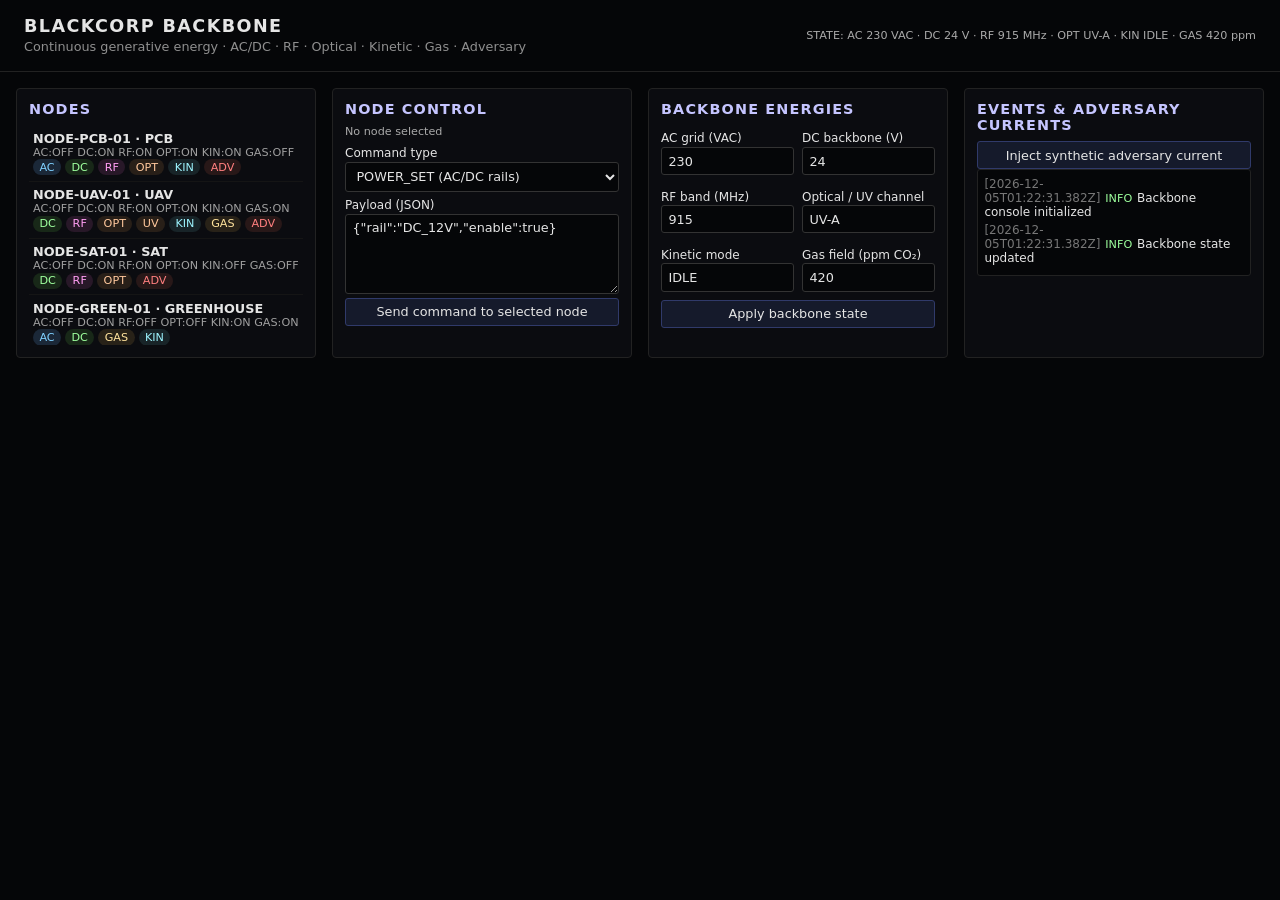
<file: index.html>
<!DOCTYPE html>
<html lang="en">
<head>
  <meta charset="UTF-8" />
  <title>BlackCorp Backbone Console</title>
  <meta name="viewport" content="width=device-width, initial-scale=1" />
  <style>
    * { box-sizing: border-box; font-family: system-ui, -apple-system, BlinkMacSystemFont, "SF Mono", monospace; }
    body { margin: 0; background:#050608; color:#e5e5e5; }
    header { padding: 1rem 1.5rem; border-bottom: 1px solid #222; display:flex; justify-content:space-between; align-items:center; }
    header h1 { margin:0; font-size:1.1rem; letter-spacing:0.08em; text-transform:uppercase; }
    header span { font-size:0.8rem; color:#8f8f8f; }
    main { display:flex; flex-wrap:wrap; padding:1rem; gap:1rem; }
    section { border:1px solid #222; padding:0.75rem; border-radius:4px; background:#0b0c10; flex:1 1 280px; min-width:260px; }
    h2 { margin:0 0 0.5rem 0; font-size:0.9rem; text-transform:uppercase; letter-spacing:0.08em; color:#c5c5ff; }
    .pill { display:inline-block; padding:0.1rem 0.4rem; border-radius:999px; font-size:0.7rem; margin-right:0.25rem; }
    .pill-ac { background:#1b2838; color:#7fd0ff; }
    .pill-dc { background:#182818; color:#9dff9d; }
    .pill-rf { background:#281828; color:#ff9df2; }
    .pill-opt { background:#281f18; color:#ffc89d; }
    .pill-kin { background:#182428; color:#9df5ff; }
    .pill-gas { background:#282218; color:#ffe39d; }
    .pill-adv { background:#281818; color:#ff7f7f; }
    .node-list { max-height:220px; overflow:auto; font-size:0.8rem; }
    .node { padding:0.35rem 0.25rem; border-bottom:1px solid #151515; cursor:pointer; }
    .node:hover { background:#11141b; }
    .node-id { font-weight:600; }
    .node-status { font-size:0.7rem; color:#9f9f9f; }
    label { font-size:0.75rem; display:block; margin-top:0.4rem; margin-bottom:0.1rem; }
    select, input, button, textarea {
      width:100%; padding:0.35rem 0.4rem; border-radius:3px; border:1px solid #333;
      background:#050608; color:#e5e5e5; font-size:0.8rem;
    }
    button { cursor:pointer; background:#151a2b; border-color:#303a6a; }
    button:hover { background:#1d2336; }
    textarea { resize:vertical; min-height:80px; }
    .log { max-height:260px; overflow:auto; font-size:0.75rem; background:#050608; padding:0.4rem; border-radius:3px; border:1px solid #222; }
    .log-entry { margin-bottom:0.25rem; }
    .log-time { color:#777; margin-right:0.3rem; }
    .log-tag { font-size:0.7rem; margin-right:0.3rem; }
    .tag-info { color:#9dff9d; }
    .tag-adv { color:#ff7f7f; }
    .tag-cmd { color:#9dc9ff; }
    .grid-2 { display:grid; grid-template-columns:1fr 1fr; gap:0.5rem; }
    .badge { font-size:0.7rem; color:#aaa; }
  </style>
</head>
<body>
<header>
  <div>
    <h1>BLACKCORP BACKBONE</h1>
    <span>Continuous generative energy · AC/DC · RF · Optical · Kinetic · Gas · Adversary</span>
  </div>
  <div class="badge" id="backboneState">STATE: INIT</div>
</header>

<main>
  <!-- Nodes -->
  <section>
    <h2>Nodes</h2>
    <div class="node-list" id="nodeList"></div>
  </section>

  <!-- Node detail / command -->
  <section>
    <h2>Node control</h2>
    <div id="nodeDetail">
      <div class="badge">No node selected</div>
    </div>
    <div style="margin-top:0.5rem;">
      <label for="cmdType">Command type</label>
      <select id="cmdType">
        <option value="POWER_SET">POWER_SET (AC/DC rails)</option>
        <option value="ROUTE_SET">ROUTE_SET (signal routing)</option>
        <option value="MODE_SET">MODE_SET (RF/OPT/UV/KIN/GAS)</option>
        <option value="OBSERVE">OBSERVE (telemetry pull)</option>
        <option value="QUARANTINE">QUARANTINE (adversary surface)</option>
      </select>

      <label for="cmdPayload">Payload (JSON)</label>
      <textarea id="cmdPayload" spellcheck="false">
{"rail":"DC_12V","enable":true}</textarea>

      <button id="sendCmdBtn">Send command to selected node</button>
    </div>
  </section>

  <!-- Energies / backbone -->
  <section>
    <h2>Backbone energies</h2>
    <div class="grid-2">
      <div>
        <label>AC grid (VAC)</label>
        <input id="acGrid" type="number" value="230" />
      </div>
      <div>
        <label>DC backbone (V)</label>
        <input id="dcBackbone" type="number" value="24" />
      </div>
      <div>
        <label>RF band (MHz)</label>
        <input id="rfBand" type="number" value="915" />
      </div>
      <div>
        <label>Optical / UV channel</label>
        <input id="optChannel" type="text" value="UV-A" />
      </div>
      <div>
        <label>Kinetic mode</label>
        <input id="kinMode" type="text" value="IDLE" />
      </div>
      <div>
        <label>Gas field (ppm CO₂)</label>
        <input id="gasField" type="number" value="420" />
      </div>
    </div>
    <button style="margin-top:0.5rem;" id="applyBackboneBtn">Apply backbone state</button>
  </section>

  <!-- Adversary / log -->
  <section>
    <h2>Events & adversary currents</h2>
    <button id="injectAdversaryBtn">Inject synthetic adversary current</button>
    <div class="log" id="eventLog"></div>
  </section>
</main>

<script>
  // --- Data model -----------------------------------------------------------

  const backbone = {
    acGridVac: 230,
    dcBackboneV: 24,
    rfBandMHz: 915,
    opticalChannel: "UV-A",
    kineticMode: "IDLE",
    gasFieldPpm: 420,
    nodes: [],
    selectedNodeId: null
  };

  // Node template
  function createNode(id, kind, modalities) {
    return {
      id,
      kind, // "PCB", "UAV", "SAT", "GREENHOUSE", etc.
      modalities, // ["AC","DC","RF","OPT","UV","KIN","GAS","ADV"]
      power: {
        acOnline: false,
        dcOnline: true,
        rails: {
          DC_24V: true,
          DC_12V: true,
          DC_5V: true,
          DC_3V3: true
        }
      },
      routing: {
        rfEnabled: modalities.includes("RF"),
        opticalEnabled: modalities.includes("OPT") || modalities.includes("UV"),
        kineticEnabled: modalities.includes("KIN"),
        gasEnabled: modalities.includes("GAS")
      },
      observability: {
        adversarySurface: modalities.includes("ADV"),
        quarantine: false,
        lastSeen: new Date().toISOString()
      },
      meta: {
        spaceTime: "UNBOUND",
        repoRef: "main",
        tags: []
      }
    };
  }

  // Seed nodes
  backbone.nodes.push(
    createNode("NODE-PCB-01", "PCB", ["AC","DC","RF","OPT","KIN","ADV"]),
    createNode("NODE-UAV-01", "UAV", ["DC","RF","OPT","UV","KIN","GAS","ADV"]),
    createNode("NODE-SAT-01", "SAT", ["DC","RF","OPT","ADV"]),
    createNode("NODE-GREEN-01", "GREENHOUSE", ["AC","DC","GAS","KIN"])
  );

  // --- Logging --------------------------------------------------------------

  const logEl = document.getElementById("eventLog");

  function logEvent(tag, message, isAdversary = false) {
    const entry = document.createElement("div");
    entry.className = "log-entry";
    const time = new Date().toISOString();
    const timeSpan = document.createElement("span");
    timeSpan.className = "log-time";
    timeSpan.textContent = "[" + time + "]";
    const tagSpan = document.createElement("span");
    tagSpan.className = "log-tag " + (tag === "ADV" ? "tag-adv" : tag === "CMD" ? "tag-cmd" : "tag-info");
    tagSpan.textContent = tag;
    const msgSpan = document.createElement("span");
    msgSpan.textContent = message;
    entry.appendChild(timeSpan);
    entry.appendChild(tagSpan);
    entry.appendChild(msgSpan);
    logEl.prepend(entry);
  }

  // --- UI: Nodes ------------------------------------------------------------

  const nodeListEl = document.getElementById("nodeList");
  const nodeDetailEl = document.getElementById("nodeDetail");
  const backboneStateEl = document.getElementById("backboneState");

  function renderNodes() {
    nodeListEl.innerHTML = "";
    backbone.nodes.forEach(node => {
      const div = document.createElement("div");
      div.className = "node";
      div.onclick = () => selectNode(node.id);

      const idSpan = document.createElement("div");
      idSpan.className = "node-id";
      idSpan.textContent = node.id + " · " + node.kind;

      const statusSpan = document.createElement("div");
      statusSpan.className = "node-status";
      statusSpan.textContent =
        "AC:" + (node.power.acOnline ? "ON" : "OFF") +
        " DC:" + (node.power.dcOnline ? "ON" : "OFF") +
        " RF:" + (node.routing.rfEnabled ? "ON" : "OFF") +
        " OPT:" + (node.routing.opticalEnabled ? "ON" : "OFF") +
        " KIN:" + (node.routing.kineticEnabled ? "ON" : "OFF") +
        " GAS:" + (node.routing.gasEnabled ? "ON" : "OFF");

      const pills = document.createElement("div");
      node.modalities.forEach(m => {
        const pill = document.createElement("span");
        pill.className = "pill " + ({
          AC: "pill-ac",
          DC: "pill-dc",
          RF: "pill-rf",
          OPT: "pill-opt",
          UV: "pill-opt",
          KIN: "pill-kin",
          GAS: "pill-gas",
          ADV: "pill-adv"
        }[m] || "");
        pill.textContent = m;
        pills.appendChild(pill);
      });

      div.appendChild(idSpan);
      div.appendChild(statusSpan);
      div.appendChild(pills);
      nodeListEl.appendChild(div);
    });
  }

  function selectNode(id) {
    backbone.selectedNodeId = id;
    const node = backbone.nodes.find(n => n.id === id);
    if (!node) return;
    nodeDetailEl.innerHTML = "";
    const title = document.createElement("div");
    title.innerHTML = "<strong>" + node.id + "</strong> · " + node.kind;
    const meta = document.createElement("div");
    meta.className = "badge";
    meta.textContent = "Repo: " + node.meta.repoRef + " · SpaceTime: " + node.meta.spaceTime;
    const adv = document.createElement("div");
    adv.className = "badge";
    adv.textContent =
      "Adversary surface: " + (node.observability.adversarySurface ? "YES" : "NO") +
      " · Quarantine: " + (node.observability.quarantine ? "ON" : "OFF");
    nodeDetailEl.appendChild(title);
    nodeDetailEl.appendChild(meta);
    nodeDetailEl.appendChild(adv);
  }

  // --- Commands -------------------------------------------------------------

  function commandNode(nodeId, type, payload) {
    const node = backbone.nodes.find(n => n.id === nodeId);
    if (!node) {
      logEvent("ERR", "Node not found: " + nodeId);
      return;
    }

    switch (type) {
      case "POWER_SET":
        if (payload.rail && typeof payload.enable === "boolean") {
          node.power.rails[payload.rail] = payload.enable;
          if (payload.rail === "AC") node.power.acOnline = payload.enable;
          if (payload.rail === "DC") node.power.dcOnline = payload.enable;
          logEvent("CMD", nodeId + " POWER_SET " + payload.rail + "=" + payload.enable);
        }
        break;

      case "ROUTE_SET":
        if (typeof payload.rfEnabled === "boolean") node.routing.rfEnabled = payload.rfEnabled;
        if (typeof payload.opticalEnabled === "boolean") node.routing.opticalEnabled = payload.opticalEnabled;
        if (typeof payload.kineticEnabled === "boolean") node.routing.kineticEnabled = payload.kineticEnabled;
        if (typeof payload.gasEnabled === "boolean") node.routing.gasEnabled = payload.gasEnabled;
        logEvent("CMD", nodeId + " ROUTE_SET " + JSON.stringify(payload));
        break;

      case "MODE_SET":
        if (payload.kineticMode) backbone.kineticMode = payload.kineticMode;
        if (payload.opticalChannel) backbone.opticalChannel = payload.opticalChannel;
        if (payload.rfBandMHz) backbone.rfBandMHz = payload.rfBandMHz;
        logEvent("CMD", nodeId + " MODE_SET " + JSON.stringify(payload));
        break;

      case "OBSERVE":
        node.observability.lastSeen = new Date().toISOString();
        logEvent("INFO", nodeId + " OBSERVE " + node.observability.lastSeen);
        break;

      case "QUARANTINE":
        node.observability.quarantine = !!payload.enable;
        logEvent("CMD", nodeId + " QUARANTINE=" + node.observability.quarantine);
        break;

      default:
        logEvent("ERR", "Unknown command type: " + type);
    }

    renderNodes();
    if (backbone.selectedNodeId === nodeId) selectNode(nodeId);
  }

  // --- Backbone state -------------------------------------------------------

  function applyBackboneState() {
    backbone.acGridVac = Number(document.getElementById("acGrid").value || 0);
    backbone.dcBackboneV = Number(document.getElementById("dcBackbone").value || 0);
    backbone.rfBandMHz = Number(document.getElementById("rfBand").value || 0);
    backbone.opticalChannel = document.getElementById("optChannel").value || "";
    backbone.kineticMode = document.getElementById("kinMode").value || "";
    backbone.gasFieldPpm = Number(document.getElementById("gasField").value || 0);

    backboneStateEl.textContent =
      "STATE: AC " + backbone.acGridVac + " VAC · DC " + backbone.dcBackboneV +
      " V · RF " + backbone.rfBandMHz + " MHz · OPT " + backbone.opticalChannel +
      " · KIN " + backbone.kineticMode + " · GAS " + backbone.gasFieldPpm + " ppm";

    logEvent("INFO", "Backbone state updated");
  }

  // --- Adversary currents ---------------------------------------------------

  function injectAdversaryCurrent() {
    const surfaces = backbone.nodes.filter(n => n.observability.adversarySurface && !n.observability.quarantine);
    if (!surfaces.length) {
      logEvent("ADV", "No active adversary surfaces");
      return;
    }
    const node = surfaces[Math.floor(Math.random() * surfaces.length)];
    const kind = ["RF_JAM", "OPT_SPOOF", "KIN_SHOCK", "GAS_SPIKE", "AC_SURGE"][Math.floor(Math.random() * 5)];
    const event = {
      nodeId: node.id,
      kind,
      ts: new Date().toISOString()
    };
    logEvent("ADV", node.id + " " + kind + " " + event.ts, true);
    node.meta.tags.push("ADV_" + kind);
    node.observability.lastSeen = event.ts;
    renderNodes();
    if (backbone.selectedNodeId === node.id) selectNode(node.id);
  }

  // --- Wire up UI -----------------------------------------------------------

  document.getElementById("applyBackboneBtn").onclick = applyBackboneState;
  document.getElementById("injectAdversaryBtn").onclick = injectAdversaryCurrent;

  document.getElementById("sendCmdBtn").onclick = () => {
    if (!backbone.selectedNodeId) {
      logEvent("ERR", "No node selected");
      return;
    }
    const type = document.getElementById("cmdType").value;
    let payload = {};
    try {
      payload = JSON.parse(document.getElementById("cmdPayload").value || "{}");
    } catch (e) {
      logEvent("ERR", "Invalid JSON payload");
      return;
    }
    commandNode(backbone.selectedNodeId, type, payload);
  };

  // --- Init -----------------------------------------------------------------

  renderNodes();
  applyBackboneState();
  logEvent("INFO", "Backbone console initialized");
</script>
</body>
</html>
</file>
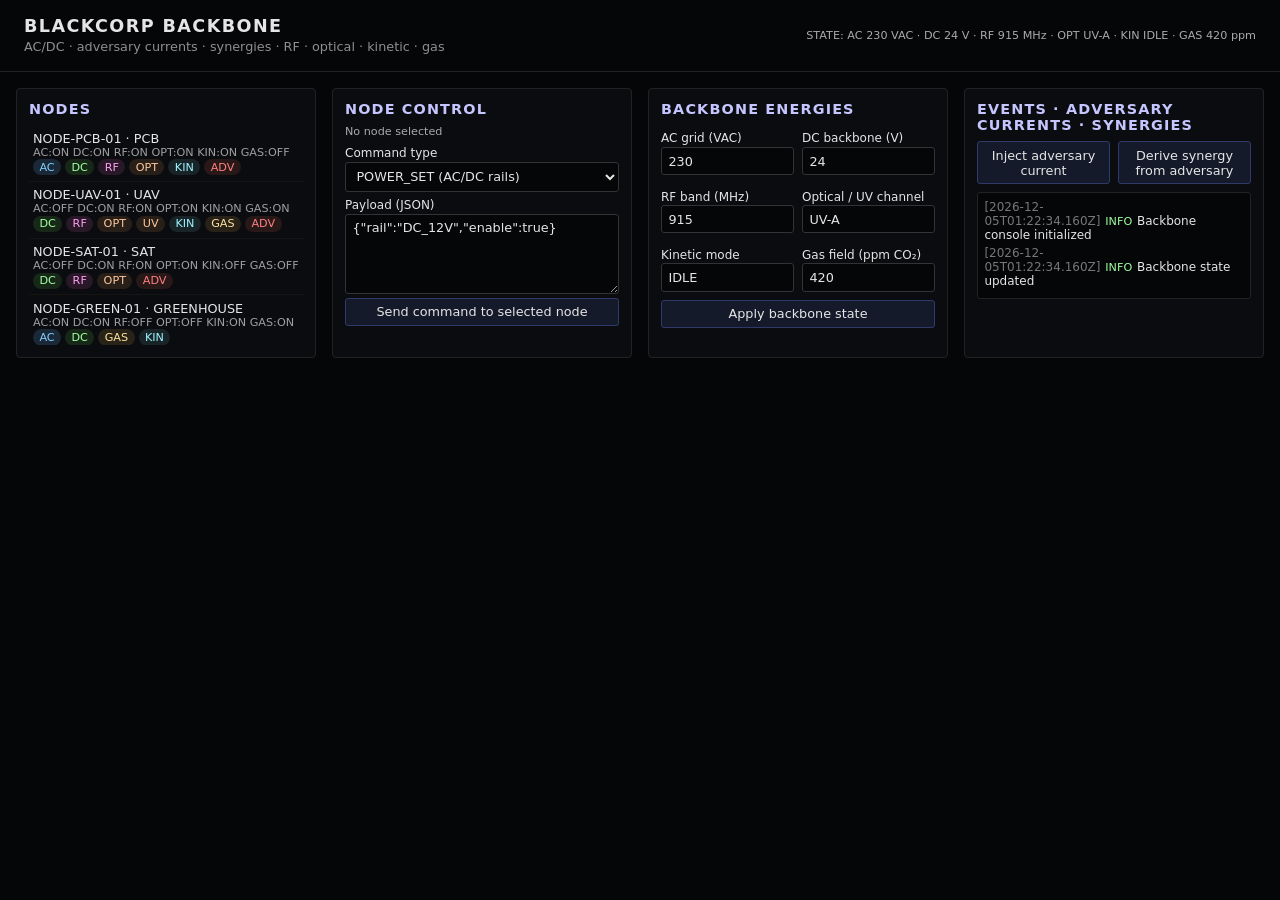
<file: acdc.html>
<!DOCTYPE html>
<html lang="en">
<head>
  <meta charset="UTF-8" />
  <title>BlackCorp Backbone Console</title>
  <meta name="viewport" content="width=device-width, initial-scale=1" />
  <style>
    * { box-sizing: border-box; font-family: system-ui, -apple-system, BlinkMacSystemFont, "SF Mono", monospace; }
    body { margin: 0; background:#050608; color:#e5e5e5; }
    header { padding: 1rem 1.5rem; border-bottom: 1px solid #222; display:flex; justify-content:space-between; align-items:center; }
    header h1 { margin:0; font-size:1.1rem; letter-spacing:0.08em; text-transform:uppercase; }
    header span { font-size:0.8rem; color:#8f8f8f; }
    main { display:flex; flex-wrap:wrap; padding:1rem; gap:1rem; }
    section { border:1px solid #222; padding:0.75rem; border-radius:4px; background:#0b0c10; flex:1 1 280px; min-width:260px; }
    h2 { margin:0 0 0.5rem 0; font-size:0.9rem; text-transform:uppercase; letter-spacing:0.08em; color:#c5c5ff; }
    .pill { display:inline-block; padding:0.1rem 0.4rem; border-radius:999px; font-size:0.7rem; margin-right:0.25rem; }
    .pill-ac { background:#1b2838; color:#7fd0ff; }
    .pill-dc { background:#182818; color:#9dff9d; }
    .pill-rf { background:#281828; color:#ff9df2; }
    .pill-opt { background:#281f18; color:#ffc89d; }
    .pill-kin { background:#182428; color:#9df5ff; }
    .pill-gas { background:#282218; color:#ffe39d; }
    .pill-adv { background:#281818; color:#ff7f7f; }
    .node-list { max-height:220px; overflow:auto; font-size:0.8rem; }
    .node { padding:0.35rem 0.25rem; border-bottom:1px solid #151515; cursor:pointer; }
    .node:hover { background:#11141b; }
    label { font-size:0.75rem; display:block; margin-top:0.4rem; margin-bottom:0.1rem; }
    select, input, button, textarea {
      width:100%; padding:0.35rem 0.4rem; border-radius:3px; border:1px solid #333;
      background:#050608; color:#e5e5e5; font-size:0.8rem;
    }
    button { cursor:pointer; background:#151a2b; border-color:#303a6a; }
    button:hover { background:#1d2336; }
    textarea { resize:vertical; min-height:80px; }
    .log { max-height:260px; overflow:auto; font-size:0.75rem; background:#050608; padding:0.4rem; border-radius:3px; border:1px solid #222; }
    .log-entry { margin-bottom:0.25rem; }
    .log-time { color:#777; margin-right:0.3rem; }
    .log-tag { font-size:0.7rem; margin-right:0.3rem; }
    .tag-info { color:#9dff9d; }
    .tag-adv { color:#ff7f7f; }
    .tag-cmd { color:#9dc9ff; }
    .grid-2 { display:grid; grid-template-columns:1fr 1fr; gap:0.5rem; }
    .badge { font-size:0.7rem; color:#aaa; }
  </style>
</head>
<body>
<header>
  <div>
    <h1>BLACKCORP BACKBONE</h1>
    <span>AC/DC · adversary currents · synergies · RF · optical · kinetic · gas</span>
  </div>
  <div class="badge" id="backboneState">STATE: INIT</div>
</header>

<main>
  <!-- Nodes -->
  <section>
    <h2>Nodes</h2>
    <div class="node-list" id="nodeList"></div>
  </section>

  <!-- Node detail / command -->
  <section>
    <h2>Node control</h2>
    <div id="nodeDetail">
      <div class="badge">No node selected</div>
    </div>
    <div style="margin-top:0.5rem;">
      <label for="cmdType">Command type</label>
      <select id="cmdType">
        <option value="POWER_SET">POWER_SET (AC/DC rails)</option>
        <option value="ROUTE_SET">ROUTE_SET (signal routing)</option>
        <option value="MODE_SET">MODE_SET (RF/OPT/UV/KIN/GAS)</option>
        <option value="OBSERVE">OBSERVE (telemetry pull)</option>
        <option value="QUARANTINE">QUARANTINE (adversary surface)</option>
        <option value="SYNERGY_SET">SYNERGY_SET (adversary → synergy)</option>
      </select>

      <label for="cmdPayload">Payload (JSON)</label>
      <textarea id="cmdPayload" spellcheck="false">
{"rail":"DC_12V","enable":true}</textarea>

      <button id="sendCmdBtn">Send command to selected node</button>
    </div>
  </section>

  <!-- Energies / backbone -->
  <section>
    <h2>Backbone energies</h2>
    <div class="grid-2">
      <div>
        <label>AC grid (VAC)</label>
        <input id="acGrid" type="number" value="230" />
      </div>
      <div>
        <label>DC backbone (V)</label>
        <input id="dcBackbone" type="number" value="24" />
      </div>
      <div>
        <label>RF band (MHz)</label>
        <input id="rfBand" type="number" value="915" />
      </div>
      <div>
        <label>Optical / UV channel</label>
        <input id="optChannel" type="text" value="UV-A" />
      </div>
      <div>
        <label>Kinetic mode</label>
        <input id="kinMode" type="text" value="IDLE" />
      </div>
      <div>
        <label>Gas field (ppm CO₂)</label>
        <input id="gasField" type="number" value="420" />
      </div>
    </div>
    <button style="margin-top:0.5rem;" id="applyBackboneBtn">Apply backbone state</button>
  </section>

  <!-- Adversary / log -->
  <section>
    <h2>Events · adversary currents · synergies</h2>
    <div style="display:flex; gap:0.5rem; margin-bottom:0.5rem;">
      <button id="injectAdversaryBtn">Inject adversary current</button>
      <button id="deriveSynergyBtn">Derive synergy from adversary</button>
    </div>
    <div class="log" id="eventLog"></div>
  </section>
</main>

<script>
  // --- Data model -----------------------------------------------------------

  const backbone = {
    acGridVac: 230,
    dcBackboneV: 24,
    rfBandMHz: 915,
    opticalChannel: "UV-A",
    kineticMode: "IDLE",
    gasFieldPpm: 420,
    nodes: [],
    selectedNodeId: null,
    adversaryEvents: [],
    synergyEvents: []
  };

  function createNode(id, kind, modalities) {
    return {
      id,
      kind,
      modalities,
      power: {
        acOnline: modalities.includes("AC"),
        dcOnline: modalities.includes("DC"),
        rails: {
          DC_24V: true,
          DC_12V: true,
          DC_5V: true,
          DC_3V3: true
        }
      },
      routing: {
        rfEnabled: modalities.includes("RF"),
        opticalEnabled: modalities.includes("OPT") || modalities.includes("UV"),
        kineticEnabled: modalities.includes("KIN"),
        gasEnabled: modalities.includes("GAS")
      },
      observability: {
        adversarySurface: modalities.includes("ADV"),
        quarantine: false,
        lastSeen: new Date().toISOString()
      },
      meta: {
        spaceTime: "UNBOUND",
        repoRef: "main",
        tags: []
      }
    };
  }

  backbone.nodes.push(
    createNode("NODE-PCB-01", "PCB", ["AC","DC","RF","OPT","KIN","ADV"]),
    createNode("NODE-UAV-01", "UAV", ["DC","RF","OPT","UV","KIN","GAS","ADV"]),
    createNode("NODE-SAT-01", "SAT", ["DC","RF","OPT","ADV"]),
    createNode("NODE-GREEN-01", "GREENHOUSE", ["AC","DC","GAS","KIN"])
  );

  // --- Logging --------------------------------------------------------------

  const logEl = document.getElementById("eventLog");

  function logEvent(tag, message) {
    const entry = document.createElement("div");
    entry.className = "log-entry";
    const time = new Date().toISOString();
    const timeSpan = document.createElement("span");
    timeSpan.className = "log-time";
    timeSpan.textContent = "[" + time + "]";
    const tagSpan = document.createElement("span");
    tagSpan.className = "log-tag " + (tag === "ADV" ? "tag-adv" : tag === "CMD" ? "tag-cmd" : "tag-info");
    tagSpan.textContent = tag;
    const msgSpan = document.createElement("span");
    msgSpan.textContent = message;
    entry.appendChild(timeSpan);
    entry.appendChild(tagSpan);
    entry.appendChild(msgSpan);
    logEl.prepend(entry);
  }

  // --- UI: Nodes ------------------------------------------------------------

  const nodeListEl = document.getElementById("nodeList");
  const nodeDetailEl = document.getElementById("nodeDetail");
  const backboneStateEl = document.getElementById("backboneState");

  function renderNodes() {
    nodeListEl.innerHTML = "";
    backbone.nodes.forEach(node => {
      const div = document.createElement("div");
      div.className = "node";
      div.onclick = () => selectNode(node.id);

      const idSpan = document.createElement("div");
      idSpan.textContent = node.id + " · " + node.kind;

      const statusSpan = document.createElement("div");
      statusSpan.style.fontSize = "0.7rem";
      statusSpan.style.color = "#9f9f9f";
      statusSpan.textContent =
        "AC:" + (node.power.acOnline ? "ON" : "OFF") +
        " DC:" + (node.power.dcOnline ? "ON" : "OFF") +
        " RF:" + (node.routing.rfEnabled ? "ON" : "OFF") +
        " OPT:" + (node.routing.opticalEnabled ? "ON" : "OFF") +
        " KIN:" + (node.routing.kineticEnabled ? "ON" : "OFF") +
        " GAS:" + (node.routing.gasEnabled ? "ON" : "OFF");

      const pills = document.createElement("div");
      node.modalities.forEach(m => {
        const pill = document.createElement("span");
        pill.className = "pill " + ({
          AC: "pill-ac",
          DC: "pill-dc",
          RF: "pill-rf",
          OPT: "pill-opt",
          UV: "pill-opt",
          KIN: "pill-kin",
          GAS: "pill-gas",
          ADV: "pill-adv"
        }[m] || "");
        pill.textContent = m;
        pills.appendChild(pill);
      });

      div.appendChild(idSpan);
      div.appendChild(statusSpan);
      div.appendChild(pills);
      nodeListEl.appendChild(div);
    });
  }

  function selectNode(id) {
    backbone.selectedNodeId = id;
    const node = backbone.nodes.find(n => n.id === id);
    if (!node) return;
    nodeDetailEl.innerHTML = "";
    const title = document.createElement("div");
    title.innerHTML = "<strong>" + node.id + "</strong> · " + node.kind;
    const meta = document.createElement("div");
    meta.className = "badge";
    meta.textContent = "Repo: " + node.meta.repoRef + " · SpaceTime: " + node.meta.spaceTime;
    const adv = document.createElement("div");
    adv.className = "badge";
    adv.textContent =
      "Adversary surface: " + (node.observability.adversarySurface ? "YES" : "NO") +
      " · Quarantine: " + (node.observability.quarantine ? "ON" : "OFF");
    nodeDetailEl.appendChild(title);
    nodeDetailEl.appendChild(meta);
    nodeDetailEl.appendChild(adv);
  }

  // --- Commands -------------------------------------------------------------

  function commandNode(nodeId, type, payload) {
    const node = backbone.nodes.find(n => n.id === nodeId);
    if (!node) {
      logEvent("ERR", "Node not found: " + nodeId);
      return;
    }

    switch (type) {
      case "POWER_SET":
        if (payload.rail && typeof payload.enable === "boolean") {
          node.power.rails[payload.rail] = payload.enable;
          if (payload.rail === "AC") node.power.acOnline = payload.enable;
          if (payload.rail === "DC") node.power.dcOnline = payload.enable;
          logEvent("CMD", nodeId + " POWER_SET " + payload.rail + "=" + payload.enable);
        }
        break;

      case "ROUTE_SET":
        if (typeof payload.rfEnabled === "boolean") node.routing.rfEnabled = payload.rfEnabled;
        if (typeof payload.opticalEnabled === "boolean") node.routing.opticalEnabled = payload.opticalEnabled;
        if (typeof payload.kineticEnabled === "boolean") node.routing.kineticEnabled = payload.kineticEnabled;
        if (typeof payload.gasEnabled === "boolean") node.routing.gasEnabled = payload.gasEnabled;
        logEvent("CMD", nodeId + " ROUTE_SET " + JSON.stringify(payload));
        break;

      case "MODE_SET":
        if (payload.kineticMode) backbone.kineticMode = payload.kineticMode;
        if (payload.opticalChannel) backbone.opticalChannel = payload.opticalChannel;
        if (payload.rfBandMHz) backbone.rfBandMHz = payload.rfBandMHz;
        logEvent("CMD", nodeId + " MODE_SET " + JSON.stringify(payload));
        break;

      case "OBSERVE":
        node.observability.lastSeen = new Date().toISOString();
        logEvent("INFO", nodeId + " OBSERVE " + node.observability.lastSeen);
        break;

      case "QUARANTINE":
        node.observability.quarantine = !!payload.enable;
        logEvent("CMD", nodeId + " QUARANTINE=" + node.observability.quarantine);
        break;

      case "SYNERGY_SET":
        // mark node as using adversary currents as synergy
        node.meta.tags.push("SYNERGY");
        logEvent("CMD", nodeId + " SYNERGY_SET " + JSON.stringify(payload));
        break;

      default:
        logEvent("ERR", "Unknown command type: " + type);
    }

    renderNodes();
    if (backbone.selectedNodeId === nodeId) selectNode(nodeId);
  }

  // --- Backbone state -------------------------------------------------------

  function applyBackboneState() {
    backbone.acGridVac = Number(document.getElementById("acGrid").value || 0);
    backbone.dcBackboneV = Number(document.getElementById("dcBackbone").value || 0);
    backbone.rfBandMHz = Number(document.getElementById("rfBand").value || 0);
    backbone.opticalChannel = document.getElementById("optChannel").value || "";
    backbone.kineticMode = document.getElementById("kinMode").value || "";
    backbone.gasFieldPpm = Number(document.getElementById("gasField").value || 0);

    backboneStateEl.textContent =
      "STATE: AC " + backbone.acGridVac + " VAC · DC " + backbone.dcBackboneV +
      " V · RF " + backbone.rfBandMHz + " MHz · OPT " + backbone.opticalChannel +
      " · KIN " + backbone.kineticMode + " · GAS " + backbone.gasFieldPpm + " ppm";

    logEvent("INFO", "Backbone state updated");
  }

  // --- Adversary currents ---------------------------------------------------

  function injectAdversaryCurrent() {
    const surfaces = backbone.nodes.filter(n => n.observability.adversarySurface && !n.observability.quarantine);
    if (!surfaces.length) {
      logEvent("ADV", "No active adversary surfaces");
      return;
    }
    const node = surfaces[Math.floor(Math.random() * surfaces.length)];
    const kind = ["RF_JAM", "OPT_SPOOF", "KIN_SHOCK", "GAS_SPIKE", "AC_SURGE"][Math.floor(Math.random() * 5)];
    const event = {
      nodeId: node.id,
      kind,
      ts: new Date().toISOString()
    };
    backbone.adversaryEvents.push(event);
    logEvent("ADV", node.id + " " + kind + " " + event.ts);
    node.meta.tags.push("ADV_" + kind);
    node.observability.lastSeen = event.ts;
    renderNodes();
    if (backbone.selectedNodeId === node.id) selectNode(node.id);
  }

  // --- Synergies from adversary currents -----------------------------------

  function deriveSynergyFromAdversary() {
    if (!backbone.adversaryEvents.length) {
      logEvent("INFO", "No adversary currents to derive synergies from");
      return;
    }
    const last = backbone.adversaryEvents[0]; // newest at index 0 (prepended)
    const synergy = {
      nodeId: last.nodeId,
      sourceKind: last.kind,
      ts: new Date().toISOString(),
      action: "HARDEN_ROUTE"
    };
    backbone.synergyEvents.push(synergy);
    logEvent("INFO", "SYNERGY " + synergy.nodeId + " from " + synergy.sourceKind + " → " + synergy.action);
    const node = backbone.nodes.find(n => n.id === synergy.nodeId);
    if (node) node.meta.tags.push("SYNERGY_" + synergy.sourceKind);
  }

  // --- Wire up UI -----------------------------------------------------------

  document.getElementById("applyBackboneBtn").onclick = applyBackboneState;
  document.getElementById("injectAdversaryBtn").onclick = injectAdversaryCurrent;
  document.getElementById("deriveSynergyBtn").onclick = deriveSynergyFromAdversary;

  document.getElementById("sendCmdBtn").onclick = () => {
    if (!backbone.selectedNodeId) {
      logEvent("ERR", "No node selected");
      return;
    }
    const type = document.getElementById("cmdType").value;
    let payload = {};
    try {
      payload = JSON.parse(document.getElementById("cmdPayload").value || "{}");
    } catch (e) {
      logEvent("ERR", "Invalid JSON payload");
      return;
    }
    commandNode(backbone.selectedNodeId, type, payload);
  };

  // --- Init -----------------------------------------------------------------

  renderNodes();
  applyBackboneState();
  logEvent("INFO", "Backbone console initialized");
</script>
</body>
</html>
</file>
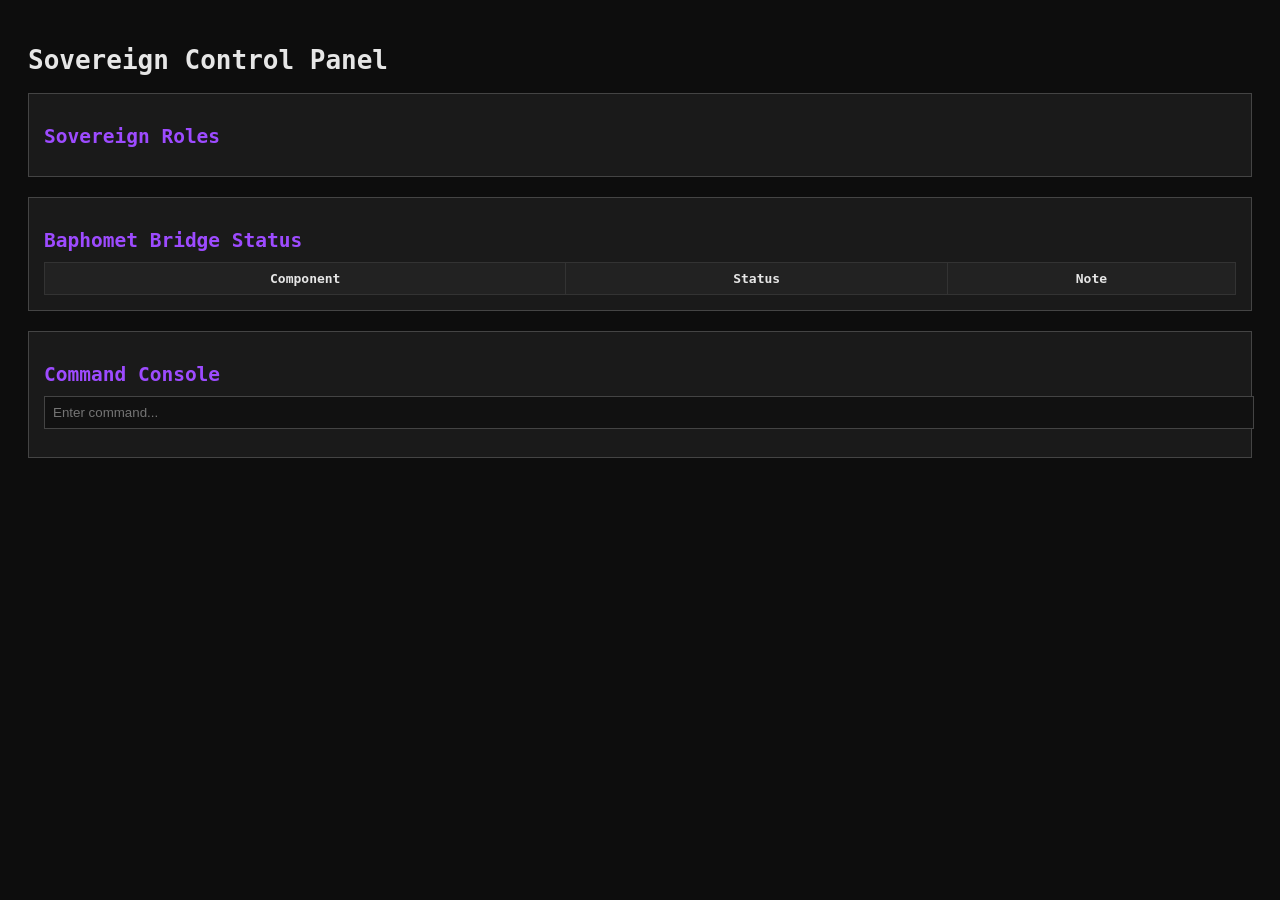
<file: sovereign control panel.html>
<!DOCTYPE html>
<html lang="en">
<head>
<meta charset="UTF-8">
<title>Sovereign Control Panel</title>
<style>
  body {
    background: #0d0d0d;
    color: #e6e6e6;
    font-family: monospace;
    padding: 20px;
  }
  h2 {
    color: #9d4bff;
    margin-bottom: 10px;
  }
  .panel {
    border: 1px solid #444;
    padding: 15px;
    margin-bottom: 20px;
    background: #1a1a1a;
  }
  table {
    width: 100%;
    border-collapse: collapse;
    margin-top: 8px;
  }
  th, td {
    border: 1px solid #333;
    padding: 8px;
  }
  th {
    background: #222;
  }
  .cmd-input {
    width: 100%;
    padding: 8px;
    background: #111;
    color: #fff;
    border: 1px solid #444;
  }
</style>
</head>
<body>

<h1>Sovereign Control Panel</h1>

<!-- SOVEREIGN ROLES -->
<div class="panel">
  <h2>Sovereign Roles</h2>
  <pre id="rolesDisplay"></pre>
</div>

<!-- BRIDGE STATUS -->
<div class="panel">
  <h2>Baphomet Bridge Status</h2>
  <table id="bridgeTable">
    <thead>
      <tr>
        <th>Component</th>
        <th>Status</th>
        <th>Note</th>
      </tr>
    </thead>
    <tbody></tbody>
  </table>
</div>


<!-- COMMAND CONSOLE -->
<div class="panel">
  <h2>Command Console</h2>
  <input class="cmd-input" id="cmdInput" placeholder="Enter command...">
  <pre id="cmdOutput"></pre>
</div>

<script>
// -------------------------------
// 1. DEFINE YOUR VARIABLES HERE
// -------------------------------
const sovereign_roles = [
  "Architect",
  "Custodian",
  "Bridge‑Bearer",
  "Signal‑Anchor"
];

const BAPHOMET_BRIDGE = {
  ts: Date.now(),
  components: [
    { component: "Baphomet Perimeter", status: "ACTIVE", note: "Radius secured; unauthorized pings dropped." },
    { component: "Avatar State", status: "LOCKED", note: "Identity verification persistent for bridge duration." },
    { component: "The Bridge", status: "SUSTAINED", note: "Optimal throughput between edge nodes." },
    { component: "Baseline Verification", status: "STANDBY", note: "Ready to trigger upon dusk protocol." }
  ]
};

// -------------------------------
// 2. RENDER ROLES
// -------------------------------
document.getElementById("rolesDisplay").textContent =
  JSON.stringify(sovereign_roles, null, 2);

// -------------------------------
// 3. RENDER BRIDGE TABLE
// -------------------------------
const tbody = document.querySelector("#bridgeTable tbody");
BAPHOMET_BRIDGE.components.forEach(row => {
  const tr = document.createElement("tr");
  tr.innerHTML = `
    <td>${row.component}</td>
    <td>${row.status}</td>
    <td>${row.note}</td>
  `;
  tbody.appendChild(tr);
});

// -------------------------------
// 4. COMMAND CONSOLE
// -------------------------------
document.getElementById("cmdInput").addEventListener("keydown", e => {
  if (e.key === "Enter") {
    const cmd = e.target.value;
    e.target.value = "";


      <!DOCTYPE html>
<html lang="en">
<head>
<meta charset="UTF-8">
<title>Sovereign Control Panel v2</title>
<style>
  body {
    background: #0d0d0d;
    color: #e6e6e6;
    font-family: monospace;
    padding: 20px;
  }
  h2 {
    color: #9d4bff;
    margin-bottom: 10px;
  }
  .panel {
    border: 1px solid #444;
    padding: 15px;
    margin-bottom: 20px;
    background: #1a1a1a;
  }
  table {
    width: 100%;
    border-collapse: collapse;
    margin-top: 8px;
  }
  th, td {
    border: 1px solid #333;
    padding: 8px;
  }
  th {
    background: #222;
  }
  .cmd-input {
    width: 100%;
    padding: 8px;
    background: #111;
    color: #fff;
    border: 1px solid #444;
  }
  button {
    background: #9d4bff;
    border: none;
    padding: 6px 12px;
    color: #fff;
    cursor: pointer;
    margin-top: 8px;
  }
</style>
</head>
<body>

<h1>Sovereign Control Panel v2</h1>

<!-- ROLES -->
<div class="panel">
  <h2>Sovereign Roles</h2>
  <pre id="rolesDisplay"></pre>
</div>

<!-- BRIDGE STATUS -->
<div class="panel">
  <h2>Baphomet Bridge Status</h2>
  <table id="bridgeTable">
    <thead>
      <tr>
        <th>Component</th>
        <th>Status</th>
        <th>Note</th>
      </tr>
    </thead>
    <tbody></tbody>
  </table>
</div>

<!-- ASSET MANAGER -->
<div class="panel">
  <h2>Asset Manager</h2>
  <input id="assetInput" placeholder="Asset name..." class="cmd-input">
  <button onclick="addAsset()">Add Asset</button>
  <pre id="assetList"></pre>
</div>

<!-- VARIABLE MANAGER -->
<div class="panel">
  <h2>Variable Manager</h2>
  <input id="varName" placeholder="Variable name..." class="cmd-input">
  <input id="varValue" placeholder="Value..." class="cmd-input" style="margin-top:5px;">
  <button onclick="setVariable()">Set Variable</button>
  <pre id="varDisplay"></pre>
</div>

<!-- COMMAND CONSOLE -->
<div class="panel">
  <h2>Command Console</h2>
  <input class="cmd-input" id="cmdInput" placeholder="Enter command...">
  <pre id="cmdOutput"></pre>
</div>

<script>
// -------------------------------
// 1. CORE DATA STRUCTURES
// -------------------------------
const sovereign_roles = [
  "Architect",
  "Custodian",
  "Bridge‑Bearer",
  "Signal‑Anchor"
];

const BAPHOMET_BRIDGE = {
  ts: Date.now(),
  components: [
    { component: "Baphomet Perimeter", status: "ACTIVE", note: "Radius secured; unauthorized pings dropped." },
    { component: "Avatar State", status: "LOCKED", note: "Identity verification persistent for bridge duration." },
    { component: "The Bridge", status: "SUSTAINED", note: "Optimal throughput between edge nodes." },
    { component: "Baseline Verification", status: "STANDBY", note: "Ready to trigger upon dusk protocol." }
  ]
};

let ASSETS = [];
let VARIABLES = {};
let COMMANDS = {};

// -------------------------------
// 2. RENDER ROLES
// -------------------------------
document.getElementById("rolesDisplay").textContent =
  JSON.stringify(sovereign_roles, null, 2);

// -------------------------------
// 3. RENDER BRIDGE TABLE
// -------------------------------
const tbody = document.querySelector("#bridgeTable tbody");
BAPHOMET_BRIDGE.components.forEach(row => {
  const tr = document.createElement("tr");
  tr.innerHTML = `
    <td>${row.component}</td>
    <td>${row.status}</td>
    <td>${row.note}</td>
  `;
  tbody.appendChild(tr);
});

// -------------------------------
// 4. ASSET MANAGER
// -------------------------------
function addAsset() {
  const name = document.getElementById("assetInput").value.trim();
  if (!name) return;
  ASSETS.push(name);
  document.getElementById("assetInput").value = "";
  renderAssets();
}

function renderAssets() {
  document.getElementById("assetList").textContent =
    JSON.stringify(ASSETS, null, 2);
}

// -------------------------------
// 5. VARIABLE MANAGER
// -------------------------------
function setVariable() {
  const name = document.getElementById("varName").value.trim();
  const value = document.getElementById("varValue").value.trim();
  if (!name) return;
  VARIABLES[name] = value;
  renderVariables();
}

function renderVariables() {
  document.getElementById("varDisplay").textContent =
    JSON.stringify(VARIABLES, null, 2);
}

// -------------------------------
// 6. COMMAND REGISTRY + CONSOLE
// -------------------------------
COMMANDS.echo = (msg) => msg;
COMMANDS.assets = () => JSON.stringify(ASSETS, null, 2);
COMMANDS.vars = () => JSON.stringify(VARIABLES, null, 2);

document.getElementById("cmdInput").addEventListener("keydown", e => {
  if (e.key === "Enter") {
    const cmd = e.target.value;
    e.target.value = "";

    const [name, ...args] = cmd.split(" ");
    let output = "";

    if (COMMANDS[name]) {
      output = COMMANDS[name](args.join(" "));
    } else {
      output = `Unknown command    document.getElementById("cmdOutput").text
</file>
